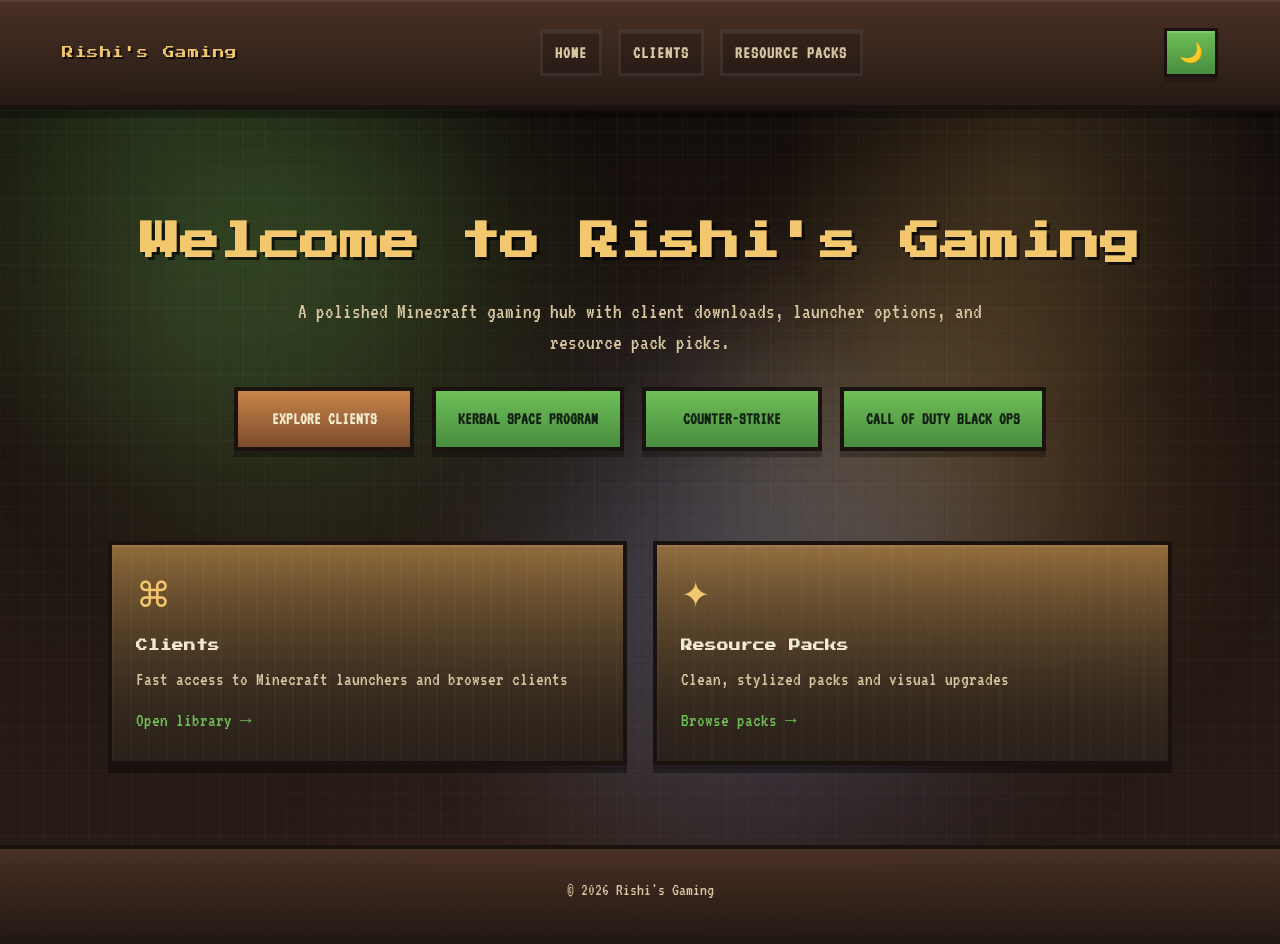
<file: index.html>
<!DOCTYPE html>
<html lang="en">
<head>
  <meta charset="UTF-8">
  <meta name="viewport" content="width=device-width, initial-scale=1.0">
  <title>Rishi's Gaming</title>
  <link rel="stylesheet" href="styles.css">
  <link href="https://fonts.googleapis.com/css2?family=Inter:wght@400;600;700&family=Orbitron:wght@500&display=swap" rel="stylesheet">
</head>
<body>

  <header class="navbar">
    <div class="logo">Rishi's Gaming</div>
    <nav>
      <a href="index.html">Home</a>
      <a href="clients.html">Clients</a>
      <a href="resourcepacks.html">Resource Packs</a>
    </nav>
    <button id="themeToggle" class="theme-toggle" title="Toggle dark/light mode" aria-label="Toggle dark/light mode">🌙</button>
  </header>

  <div class="animated-bg">
    <div class="gradient-orb orb-1"></div>
    <div class="gradient-orb orb-2"></div>
    <div class="gradient-orb orb-3"></div>
  </div>

  <section class="hero">
    <h1 class="hero-title">Welcome to Rishi's Gaming</h1>
    <p class="hero-subtitle">A polished Minecraft gaming hub with client downloads, launcher options, and resource pack picks.</p>
    <div class="hero-actions">
      <a class="btn btn-secondary" href="clients.html">Explore clients</a>
      <a class="btn btn-primary" href="ksp.html">Kerbal Space Program</a>
      <a class="btn btn-primary" href="counterstrike.html">Counter-Strike</a>
      <a class="btn btn-primary" href="zombies.html">Call of Duty Black Ops</a>
    </div>
  </section>

  <section id="sections" class="sections" aria-label="Featured sections">
    <a href="clients.html" class="card card3">
      <div class="card-content">
        <span class="card-icon">⌘</span>
        <h2>Clients</h2>
        <p>Fast access to Minecraft launchers and browser clients</p>
        <span class="card-link">Open library →</span>
      </div>
    </a>

    <a href="resourcepacks.html" class="card card3">
      <div class="card-content">
        <span class="card-icon">✦</span>
        <h2>Resource Packs</h2>
        <p>Clean, stylized packs and visual upgrades</p>
        <span class="card-link">Browse packs →</span>
      </div>
    </a>
  </section>

  <footer class="footer">
    <p>© 2026 Rishi's Gaming</p>
  </footer>

  <script src="theme.js"></script>
</body>
</html>
</file>
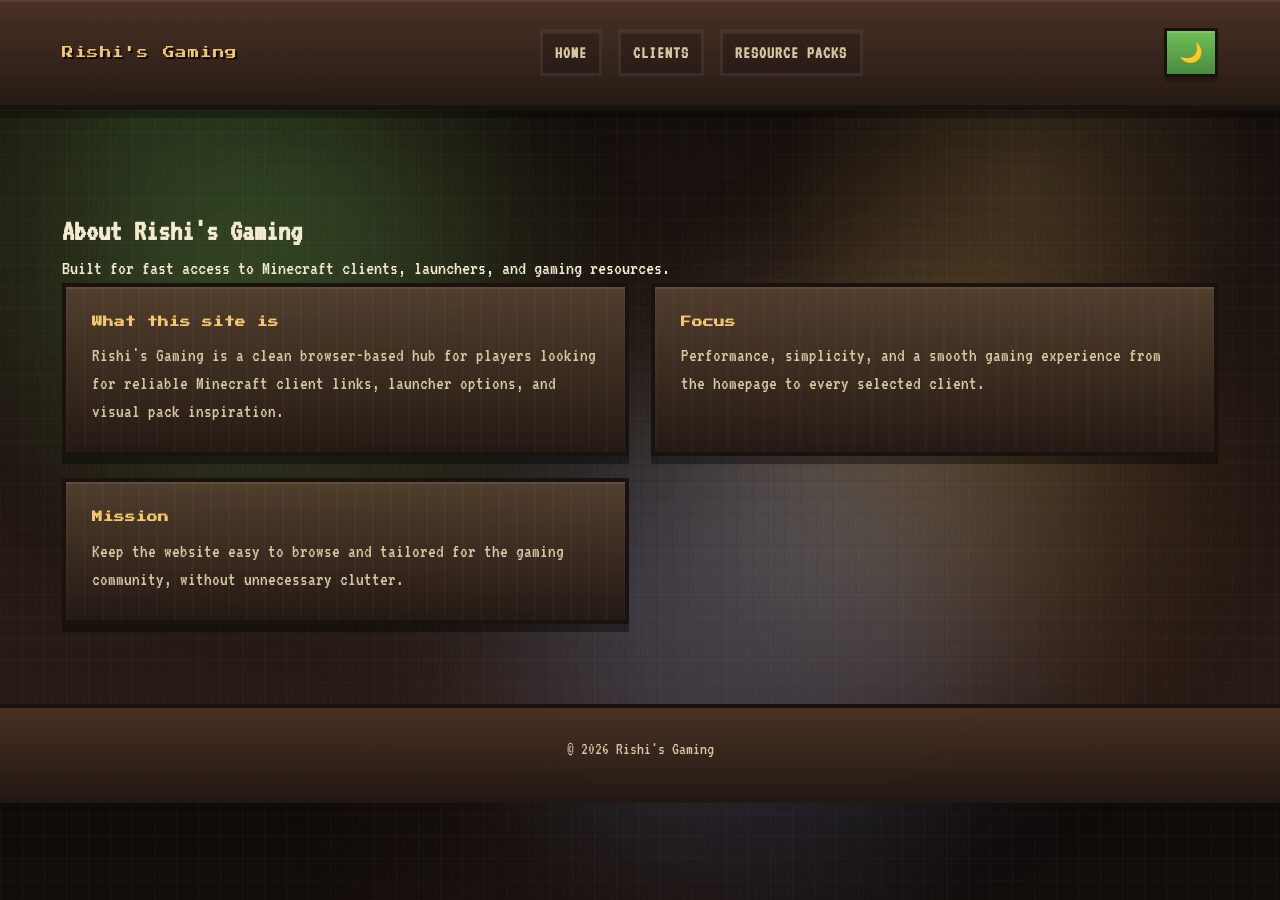
<file: about.html>
<!DOCTYPE html>
<html lang="en">
<head>
  <meta charset="UTF-8">
  <meta name="viewport" content="width=device-width, initial-scale=1.0">
  <title>About - Rishi's Gaming</title>
  <link rel="stylesheet" href="styles.css">
  <link href="https://fonts.googleapis.com/css2?family=Inter:wght@400;600;700&family=Orbitron:wght@500&display=swap" rel="stylesheet">
</head>
<body>

  <header class="navbar">
    <div class="logo">Rishi's Gaming</div>
    <nav>
      <a href="index.html">Home</a>
      <a href="clients.html">Clients</a>
      <a href="resourcepacks.html">Resource Packs</a>
    </nav>
    <button id="themeToggle" class="theme-toggle" title="Toggle dark/light mode" aria-label="Toggle dark/light mode">🌙</button>
  </header>

  <div class="animated-bg">
    <div class="gradient-orb orb-1"></div>
    <div class="gradient-orb orb-2"></div>
    <div class="gradient-orb orb-3"></div>
  </div>

  <section class="page">
    <h1>About Rishi's Gaming</h1>
    <p>Built for fast access to Minecraft clients, launchers, and gaming resources.</p>

    <div class="about-container">
      <div class="about-section">
        <h2>What this site is</h2>
        <p>Rishi's Gaming is a clean browser-based hub for players looking for reliable Minecraft client links, launcher options, and visual pack inspiration.</p>
      </div>

      <div class="about-section">
        <h2>Focus</h2>
        <p>Performance, simplicity, and a smooth gaming experience from the homepage to every selected client.</p>
      </div>

      <div class="about-section">
        <h2>Mission</h2>
        <p>Keep the website easy to browse and tailored for the gaming community, without unnecessary clutter.</p>
      </div>
    </div>
  </section>

  <footer class="footer">
    <p>© 2026 Rishi's Gaming</p>
  </footer>

  <script src="theme.js"></script>
</body>
</html>
</file>
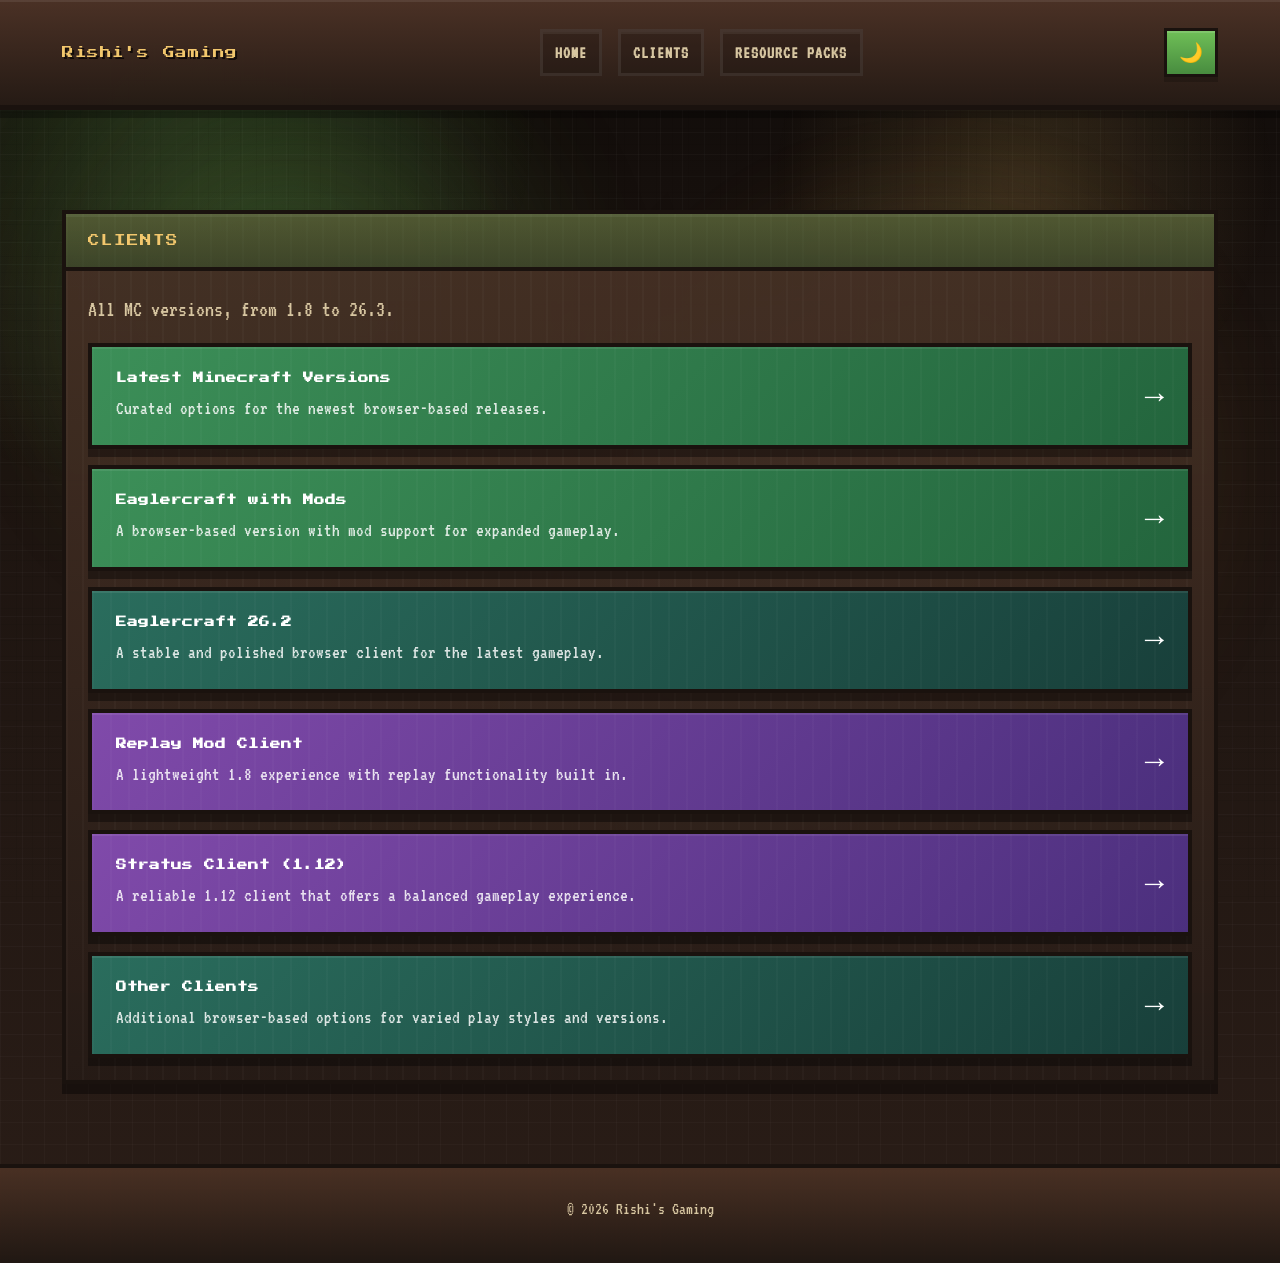
<file: clients.html>
<!DOCTYPE html>
<html lang="en">
<head>
  <meta charset="UTF-8">
  <meta name="viewport" content="width=device-width, initial-scale=1.0">
  <title>Rishi's Gaming Clients</title>
  <link rel="stylesheet" href="styles.css">
  <link href="https://fonts.googleapis.com/css2?family=Inter:wght@400;600;700&family=Orbitron:wght@500&display=swap" rel="stylesheet">
</head>
<body>

  <header class="navbar">
    <div class="logo">Rishi's Gaming</div>
    <nav>
      <a href="index.html">Home</a>
      <a href="clients.html">Clients</a>
      <a href="resourcepacks.html">Resource Packs</a>
    </nav>
    <button id="themeToggle" class="theme-toggle" title="Toggle dark/light mode" aria-label="Toggle dark/light mode">🌙</button>
  </header>

  <div class="animated-bg">
    <div class="gradient-orb orb-1"></div>
    <div class="gradient-orb orb-2"></div>
    <div class="gradient-orb orb-3"></div>
  </div>

  <section class="page">
    <div class="mc-menu-shell">
      <div class="mc-panel-header">
        <span>Clients</span>
      </div>
      <div class="mc-panel-body">
        <p class="menu-page-intro">All MC versions, from 1.8 to 26.3.</p>

        <div class="client-list">
          <a href="https://NVIDIAQuadroFX.github.io/specialclients.html" class="client-card resent">
            <div>
              <h2>Latest Minecraft Versions</h2>
              <p>Curated options for the newest browser-based releases.</p>
            </div>
            <span class="launch">→</span>
          </a>

          <a href="https://NVIDIAQuadroFX.github.io/ChromiumClient/ChromiumLauncher.html" class="client-card resent">
            <div>
              <h2>Eaglercraft with Mods</h2>
              <p>A browser-based version with mod support for expanded gameplay.</p>
            </div>
            <span class="launch">→</span>
          </a>

          <a href="https://NVIDIAQuadroFX.github.io/files/eaglercraft-26.2-r46-music.html" class="client-card eb">
            <div>
              <h2>Eaglercraft 26.2</h2>
              <p>A stable and polished browser client for the latest gameplay.</p>
            </div>
            <span class="launch">→</span>
          </a>

          <a href="https://NVIDIAQuadroFX.github.io/files/Reflex-0.0.2-1.8_WASM-GC_Offline_Download.html" class="client-card modern">
            <div>
              <h2>Replay Mod Client</h2>
              <p>A lightweight 1.8 experience with replay functionality built in.</p>
            </div>
            <span class="launch">→</span>
          </a>

          <a href="https://NVIDIAQuadroFX.github.io/files/Stratus_U2.html" class="client-card modern">
            <div>
              <h2>Stratus Client (1.12)</h2>
              <p>A reliable 1.12 client that offers a balanced gameplay experience.</p>
            </div>
            <span class="launch">→</span>
          </a>

          <a href="https://NVIDIAQuadroFX.github.io/otherclients" class="client-card eb">
            <div>
              <h2>Other Clients</h2>
              <p>Additional browser-based options for varied play styles and versions.</p>
            </div>
            <span class="launch">→</span>
          </a>
        </div>
      </div>
    </div>
  </section>

  <footer class="footer">
    <p>© 2026 Rishi's Gaming</p>
  </footer>

  <script src="theme.js"></script>
</body>
</html>
</file>
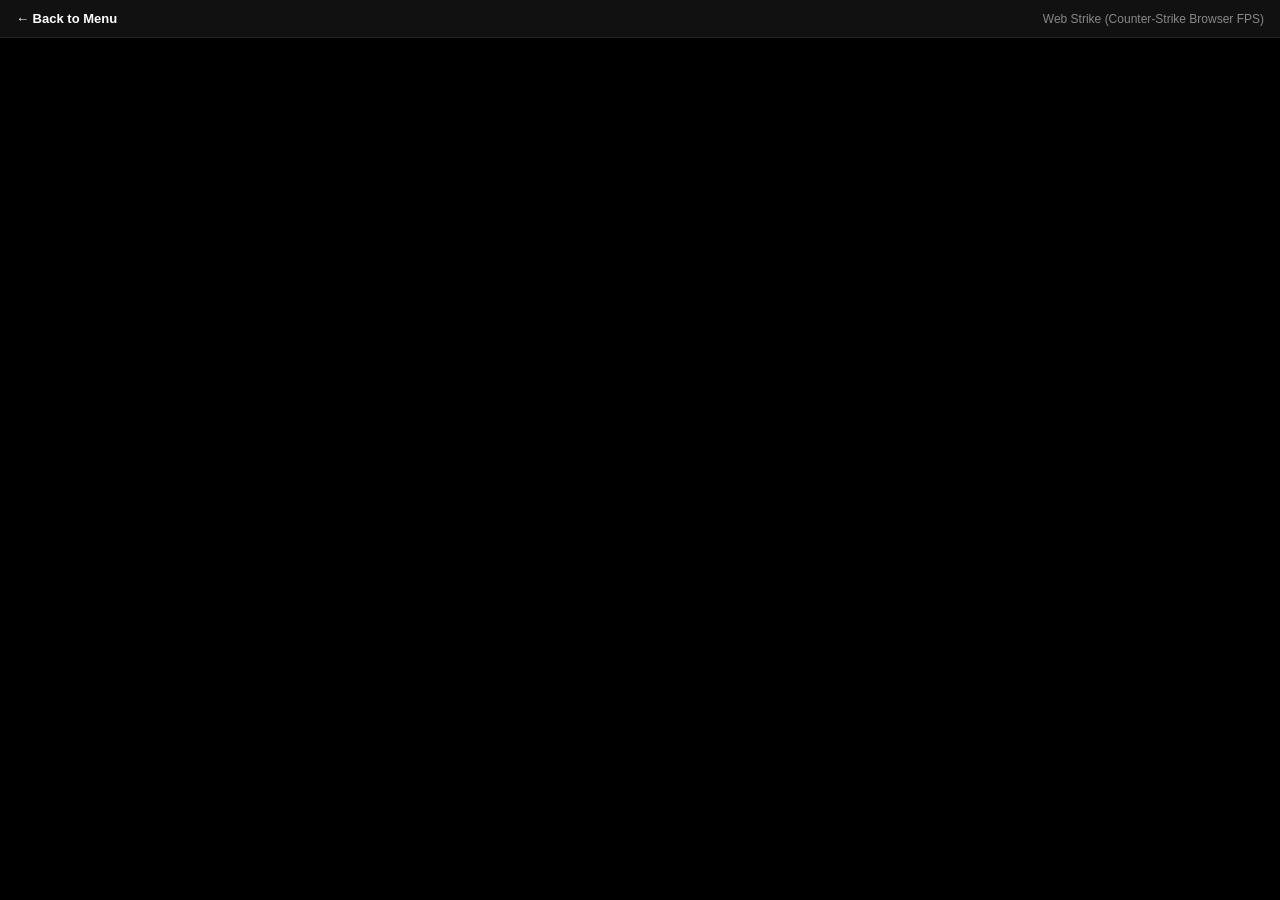
<file: counterstrike.html>
<!DOCTYPE html>
<html lang="en">
<head>
  <meta charset="UTF-8" />
  <meta name="viewport" content="width=device-width, initial-scale=1.0" />
  <title>Web Strike | CS 1.6</title>
  <style>
    * { margin: 0; padding: 0; box-sizing: border-box; }
    body, html { width: 100%; height: 100%; overflow: hidden; background: #000; font-family: -apple-system, BlinkMacSystemFont, "Segoe UI", Roboto, sans-serif; }

    /* Top navigation bar */
    .top-bar {
      height: 38px;
      width: 100%;
      background: #111;
      border-bottom: 1px solid #222;
      display: flex;
      align-items: center;
      justify-content: space-between;
      padding: 0 16px;
      z-index: 100;
    }
    .top-bar a {
      color: #fff;
      text-decoration: none;
      font-size: 13px;
      font-weight: bold;
    }
    .top-bar a:hover { color: #f59e0b; }
    .top-bar span { color: #888; font-size: 12px; }

    /* The Game Frame */
    iframe {
      width: 100%;
      height: calc(100% - 38px);
      border: none;
      display: block;
      background: #000;
    }
  </style>
</head>
<body>

  <div class="top-bar">
    <a href="index.html">← Back to Menu</a>
    <span>Web Strike (Counter-Strike Browser FPS)</span>
  </div>

  <!-- pointer-lock is essential for mouse aiming -->
  <iframe 
    src="https://webstrikegame.com/" 
    allow="autoplay; gamepad; fullscreen; pointer-lock" 
    allowfullscreen>
  </iframe>

</body>
</html>
</file>
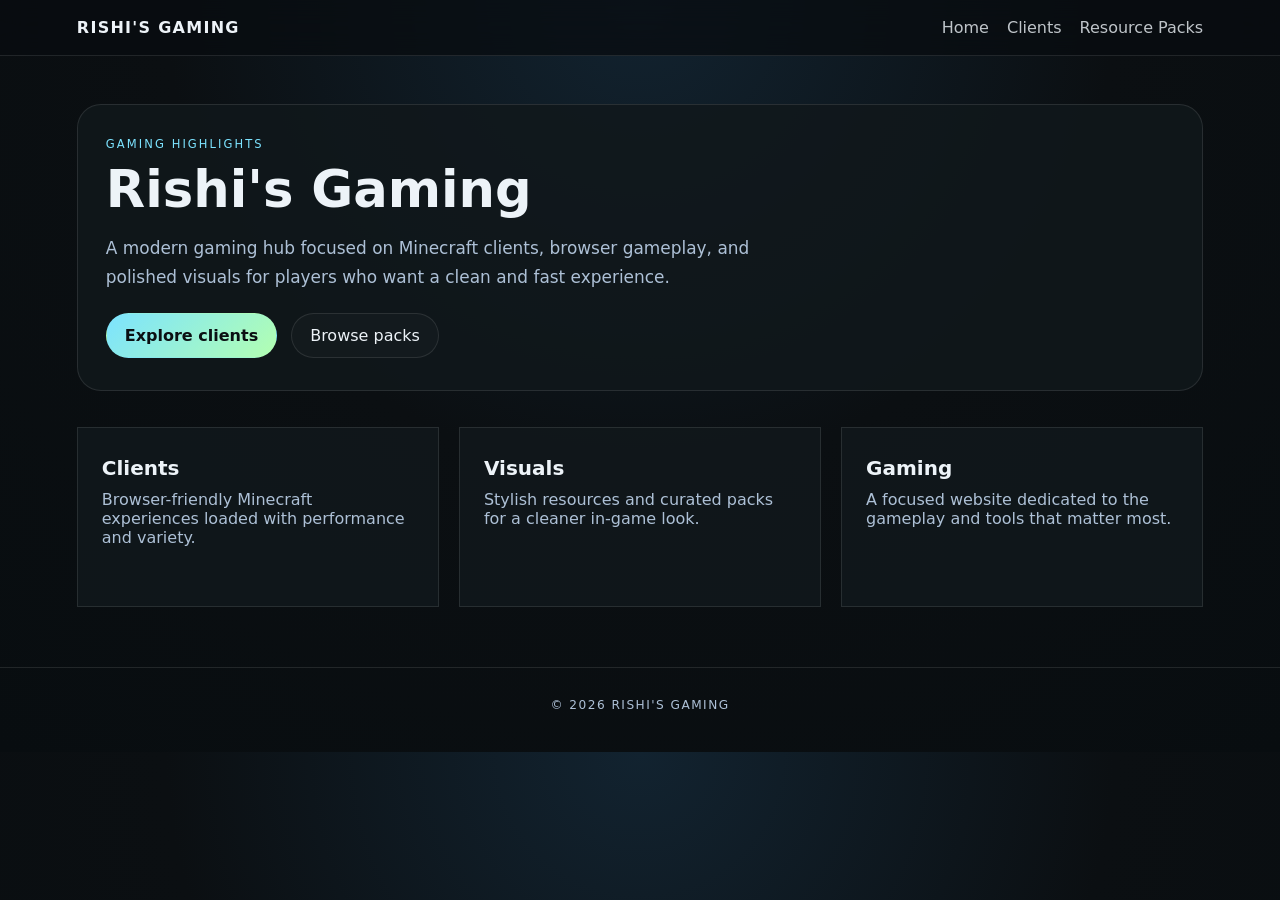
<file: dicestack88youtube.html>
<!DOCTYPE html>
<html lang="en">
<head>
  <meta charset="UTF-8">
  <meta name="viewport" content="width=device-width, initial-scale=1.0">
  <title>Gaming Highlights</title>
  <style>
    :root {
      --bg: #0b0f12;
      --panel: rgba(17, 24, 28, 0.85);
      --line: rgba(255,255,255,0.1);
      --text: #edf3f8;
      --muted: #adc0d6;
      --accent: #7ce3ff;
      --accent-2: #b3ffb1;
    }
    * { box-sizing: border-box; }
    body {
      margin: 0;
      font-family: Inter, system-ui, sans-serif;
      background: radial-gradient(circle at top, #122330 0%, #0b0f12 48%, #080d10 100%);
      color: var(--text);
    }
    nav {
      display: flex;
      align-items: center;
      justify-content: space-between;
      padding: 18px 6%;
      border-bottom: 1px solid var(--line);
      background: rgba(9, 13, 17, 0.76);
      backdrop-filter: blur(14px);
      position: sticky;
      top: 0;
      z-index: 10;
    }
    .logo { font-weight: 800; letter-spacing: 0.08em; text-transform: uppercase; }
    .links {
      display: flex;
      gap: 18px;
      align-items: center;
      flex-wrap: wrap;
    }
    .links a {
      color: var(--text);
      text-decoration: none;
      opacity: 0.8;
    }
    .links a:hover { opacity: 1; }
    main { padding: 48px 6% 60px; }
    .hero {
      background: var(--panel);
      border: 1px solid var(--line);
      padding: 32px 28px;
      border-radius: 24px;
      margin-bottom: 28px;
    }
    .eyebrow {
      font-size: 0.72rem;
      letter-spacing: 0.18em;
      text-transform: uppercase;
      color: var(--accent);
      margin-bottom: 12px;
    }
    h1 {
      margin: 0 0 14px;
      font-size: clamp(2.4rem, 4vw, 4rem);
      line-height: 1.05;
    }
    .sub {
      max-width: 680px;
      color: var(--muted);
      font-size: 1.06rem;
      line-height: 1.7;
    }
    .cta-row {
      display: flex;
      gap: 14px;
      flex-wrap: wrap;
      margin-top: 22px;
    }
    .btn {
      display: inline-block;
      padding: 12px 18px;
      border-radius: 999px;
      border: 1px solid var(--line);
      color: var(--text);
      background: rgba(255,255,255,0.02);
      transition: .2s ease;
      text-decoration: none;
    }
    .btn.primary {
      background: linear-gradient(135deg, var(--accent), var(--accent-2));
      color: #0b0f12;
      border-color: transparent;
      font-weight: 800;
    }
    .btn:hover { transform: translateY(-2px); }
    .grid {
      display: grid;
      grid-template-columns: repeat(3, minmax(0, 1fr));
      gap: 20px;
      margin-top: 36px;
    }
    .card {
      background: var(--panel);
      border: 1px solid var(--line);
      padding: 28px 24px;
      min-height: 180px;
    }
    .card h3 {
      margin-top: 0;
      margin-bottom: 10px;
      font-size: 1.25rem;
    }
    .card p {
      margin: 0;
      color: var(--muted);
    }
    footer {
      border-top: 1px solid var(--line);
      padding: 30px 6% 40px;
      text-align: center;
      color: var(--muted);
      font-size: 0.76rem;
      letter-spacing: 0.12em;
      text-transform: uppercase;
    }
    @media (max-width: 760px) {
      .grid { grid-template-columns: 1fr; }
      .hero { padding: 28px 24px; }
      nav { flex-wrap: wrap; gap: 10px; }
      .links { width: 100%; display: flex; justify-content: flex-start; flex-wrap: wrap; }
    }
  </style>
</head>
<body>
  <nav>
    <div class="logo">Rishi's Gaming</div>
    <div class="links">
      <a href="index.html">Home</a>
      <a href="clients.html">Clients</a>
      <a href="resourcepacks.html">Resource Packs</a>
    </div>
  </nav>

  <main>
    <section class="hero">
      <div class="eyebrow">Gaming Highlights</div>
      <h1>Rishi's Gaming</h1>
      <p class="sub">A modern gaming hub focused on Minecraft clients, browser gameplay, and polished visuals for players who want a clean and fast experience.</p>
      <div class="cta-row">
        <a class="btn primary" href="clients.html">Explore clients</a>
        <a class="btn" href="resourcepacks.html">Browse packs</a>
      </div>
    </section>

    <section class="grid">
      <article class="card">
        <h3>Clients</h3>
        <p>Browser-friendly Minecraft experiences loaded with performance and variety.</p>
      </article>
      <article class="card">
        <h3>Visuals</h3>
        <p>Stylish resources and curated packs for a cleaner in-game look.</p>
      </article>
      <article class="card">
        <h3>Gaming</h3>
        <p>A focused website dedicated to the gameplay and tools that matter most.</p>
      </article>
    </section>
  </main>

  <footer>© 2026 Rishi's Gaming</footer>
</body>
</html>
</file>
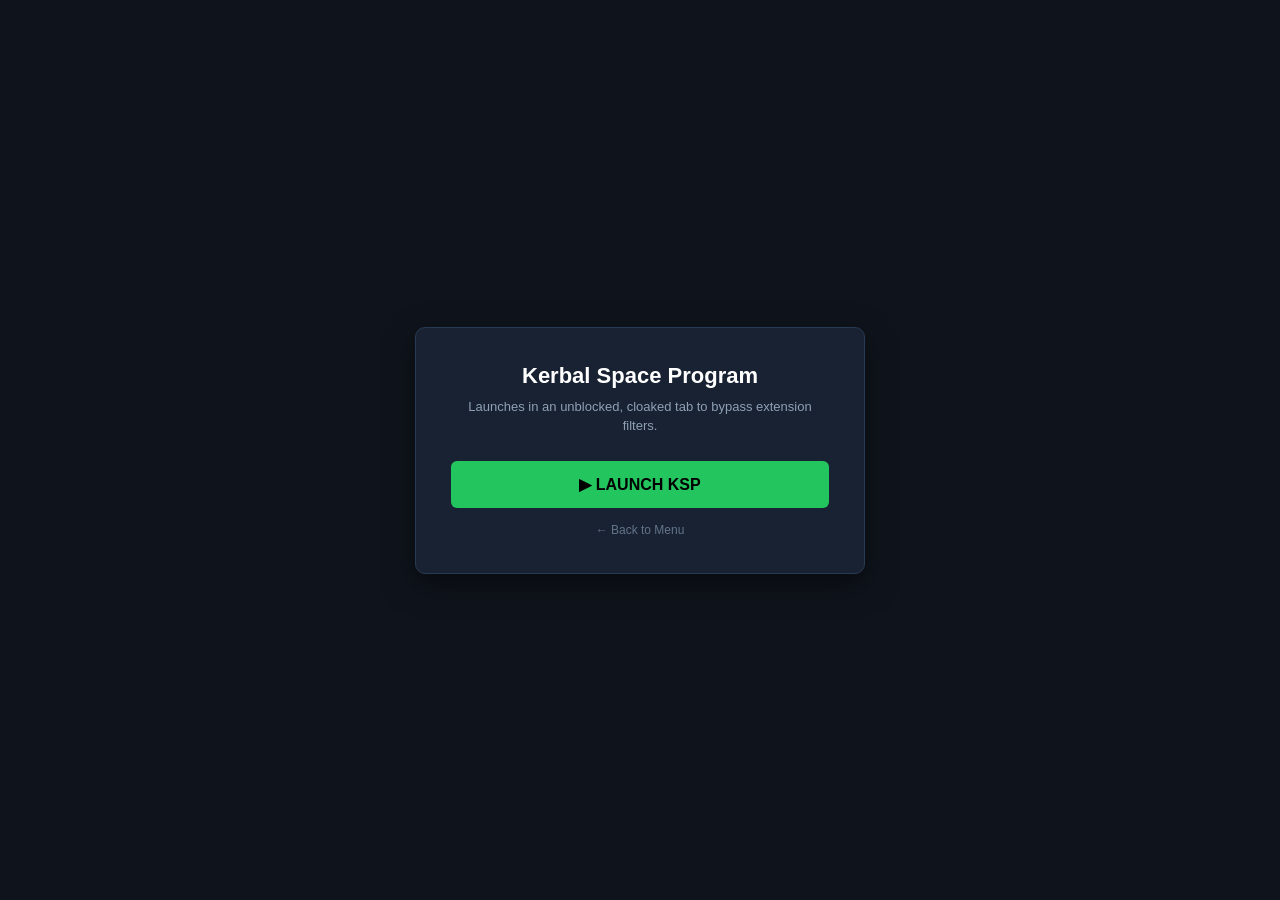
<file: ksp.html>
<!DOCTYPE html>
<html lang="en">
<head>
  <meta charset="UTF-8" />
  <meta name="viewport" content="width=device-width, initial-scale=1.0" />
  <title>Google Docs</title>
  <link rel="icon" type="image/x-icon" href="https://ssl.gstatic.com/docs/documents/images/kix-favicon7.ico">
  <style>
    * { margin: 0; padding: 0; box-sizing: border-box; }
    body {
      background: #0f141c;
      color: #fff;
      font-family: -apple-system, BlinkMacSystemFont, "Segoe UI", Roboto, sans-serif;
      height: 100vh;
      display: flex;
      flex-direction: column;
      align-items: center;
      justify-content: center;
      text-align: center;
      padding: 20px;
    }
    .launch-box {
      background: #182232;
      border: 1px solid #283b54;
      padding: 35px;
      border-radius: 10px;
      max-width: 450px;
      box-shadow: 0 10px 30px rgba(0, 0, 0, 0.5);
    }
    h2 { margin-bottom: 8px; font-size: 22px; }
    p { color: #8fa0b5; font-size: 13px; margin-bottom: 25px; line-height: 1.5; }
    
    .launch-btn {
      display: block;
      width: 100%;
      background: #22c55e;
      color: #000;
      font-weight: 800;
      font-size: 16px;
      padding: 14px;
      border: none;
      border-radius: 6px;
      cursor: pointer;
      text-decoration: none;
      transition: background 0.2s;
    }
    .launch-btn:hover { background: #16a34a; color: #fff; }
    
    .back-btn {
      display: inline-block;
      margin-top: 15px;
      color: #64748b;
      font-size: 12px;
      text-decoration: none;
    }
    .back-btn:hover { color: #94a3b8; }
  </style>
</head>
<body>

  <div class="launch-box">
    <h2>Kerbal Space Program</h2>
    <p>Launches in an unblocked, cloaked tab to bypass extension filters.</p>
    
    <button class="launch-btn" onclick="openGame()">▶ LAUNCH KSP</button>
    <a href="index.html" class="back-btn">← Back to Menu</a>
  </div>

  <script>
    function openGame() {
      // 1. Create a blank tab
      const win = window.open('about:blank', '_blank');
      if (!win) {
        alert("Please allow pop-ups to open the game.");
        return;
      }

      // 2. Disguise tab as Google Docs & inject full-screen original KSP stream
      win.document.write(`
        <!DOCTYPE html>
        <html>
        <head>
          <title>Google Docs</title>
          <link rel="icon" type="image/x-icon" href="https://ssl.gstatic.com/docs/documents/images/kix-favicon7.ico">
          <style>
            * { margin:0; padding:0; box-sizing:border-box; }
            body, html { width:100%; height:100%; overflow:hidden; background:#000; }
            iframe { width:100%; height:100%; border:none; display:block; }
          </style>
        </head>
        <body>
          <iframe 
            src="https://ksp.ishotupa.school" 
            allow="autoplay; gamepad; fullscreen; pointer-lock" 
            allowfullscreen>
          </iframe>
        </body>
        </html>
      `);
      win.document.close();
    }
  </script>

</body>
</html>
</file>
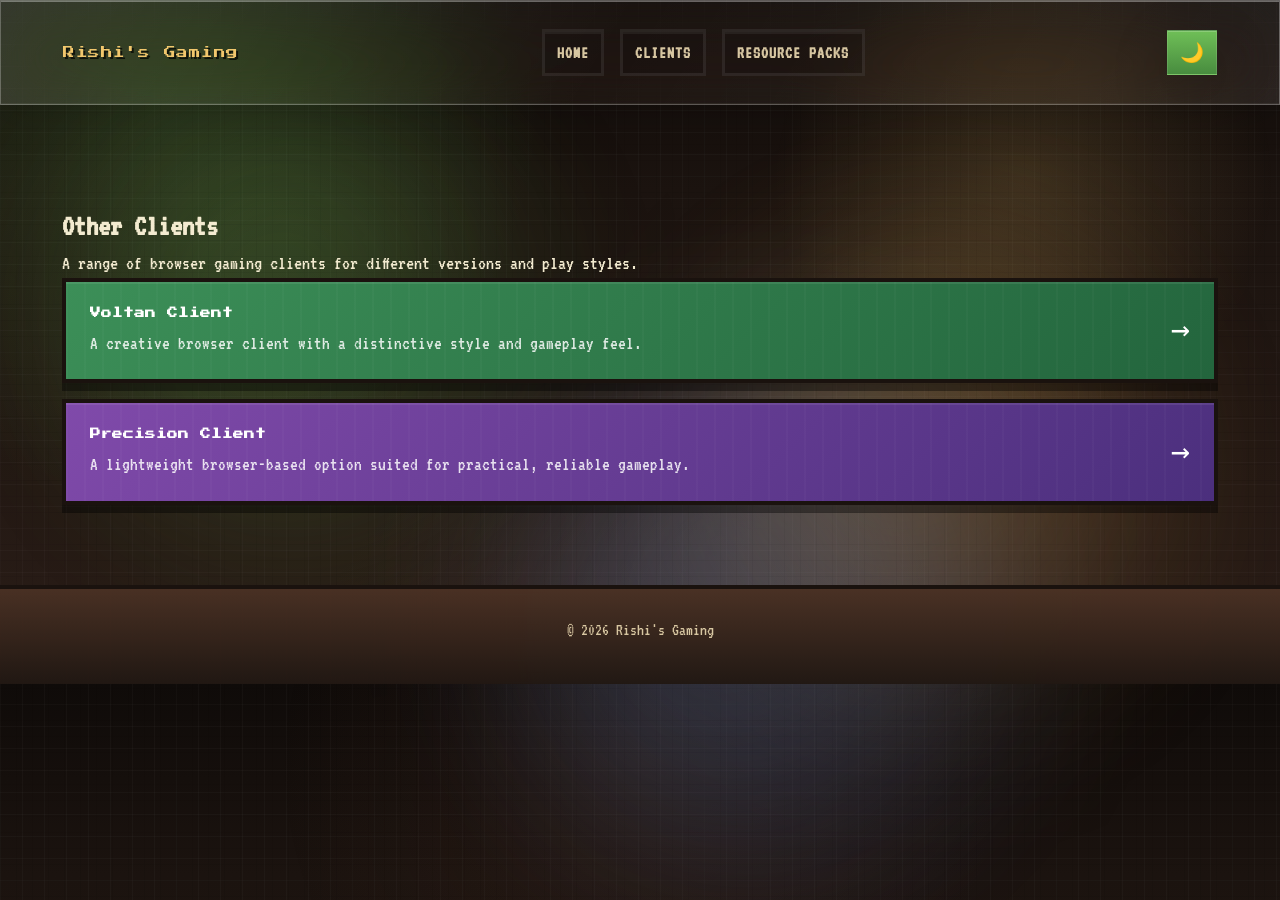
<file: otherclients.html>
<!DOCTYPE html>
<html lang="en">
<head>
  <meta charset="UTF-8">
  <meta name="viewport" content="width=device-width, initial-scale=1.0">
  <title>Rishi's Gaming - Other Clients</title>
  <link rel="stylesheet" href="styles.css">
  <link rel="stylesheet" href="liquid-glass.css">
  <link href="https://fonts.googleapis.com/css2?family=Inter:wght@400;600;700&family=Orbitron:wght@500&display=swap" rel="stylesheet">
</head>
<body>

  <header class="navbar">
    <div class="logo">Rishi's Gaming</div>
    <nav>
      <a href="index.html">Home</a>
      <a href="clients.html">Clients</a>
      <a href="resourcepacks.html">Resource Packs</a>
    </nav>
    <button id="themeToggle" class="theme-toggle" title="Toggle dark/light mode" aria-label="Toggle dark/light mode">🌙</button>
  </header>

  <div class="animated-bg">
    <div class="gradient-orb orb-1"></div>
    <div class="gradient-orb orb-2"></div>
    <div class="gradient-orb orb-3"></div>
  </div>

  <section class="page">
    <h1>Other Clients</h1>
    <p>A range of browser gaming clients for different versions and play styles.</p>

    <div class="client-list">
      <a href="https://NVIDIAQuadroFX.github.io/files/voltan-launcher.html" class="client-card resent">
        <div>
          <h2>Voltan Client</h2>
          <p>A creative browser client with a distinctive style and gameplay feel.</p>
        </div>
        <span class="launch">→</span>
      </a>

      <a href="https://NVIDIAQuadroFX.github.io/PrecisionOffline.html" class="client-card modern">
        <div>
          <h2>Precision Client</h2>
          <p>A lightweight browser-based option suited for practical, reliable gameplay.</p>
        </div>
        <span class="launch">→</span>
      </a>
    </div>
  </section>

  <footer class="footer">
    <p>© 2026 Rishi's Gaming</p>
  </footer>

  <script src="theme.js"></script>
  <script src="liquid-glass.js"></script>
</body>
</html>
</file>
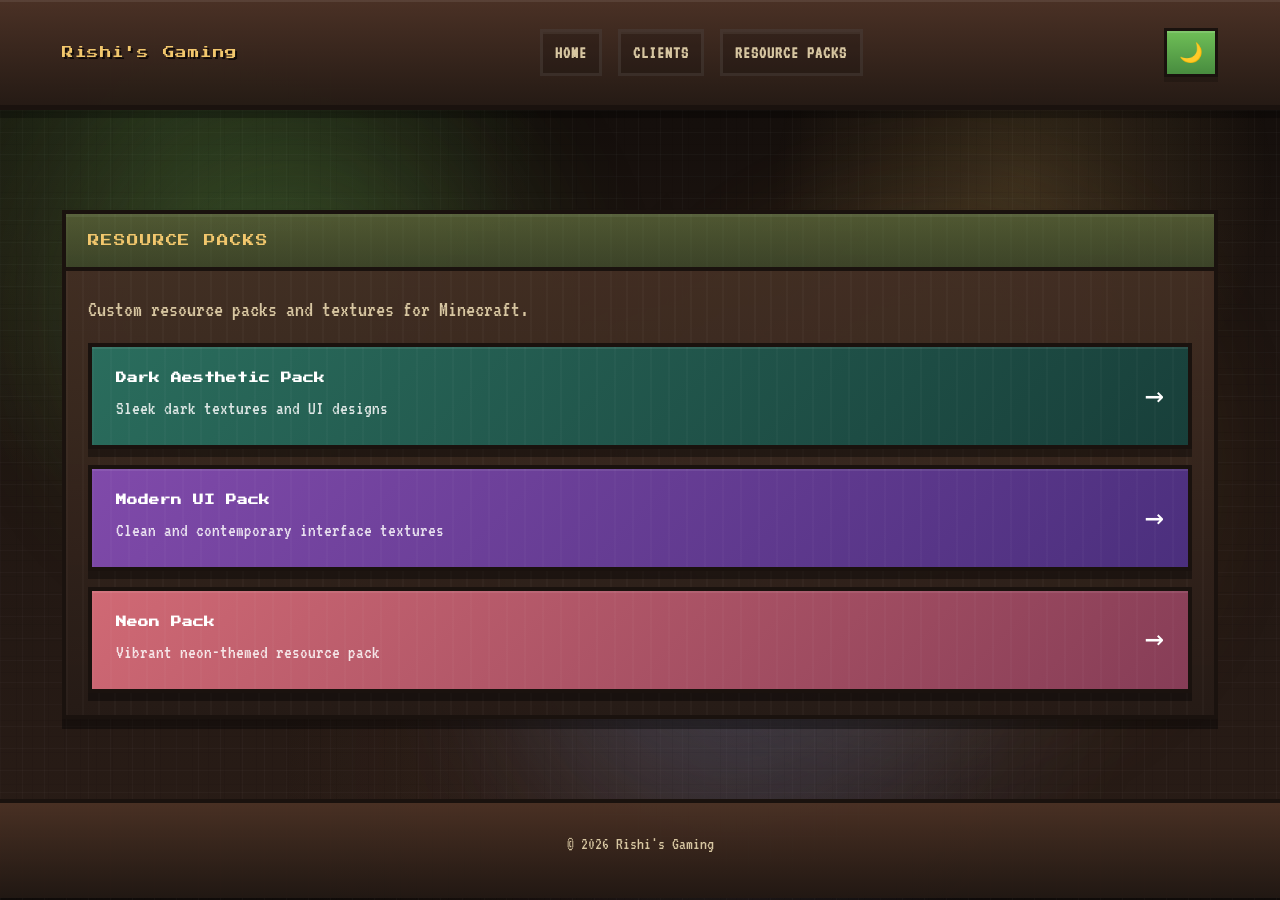
<file: resourcepacks.html>
<!DOCTYPE html>
<html lang="en">
<head>
  <meta charset="UTF-8">
  <meta name="viewport" content="width=device-width, initial-scale=1.0">
  <title>Resource Packs - Rishi's Gaming</title>
  <link rel="stylesheet" href="styles.css">
  <link href="https://fonts.googleapis.com/css2?family=Inter:wght@400;600;700&family=Orbitron:wght@500&display=swap" rel="stylesheet">
</head>
<body>

  <header class="navbar">
    <div class="logo">Rishi's Gaming</div>
    <nav>
      <a href="index.html">Home</a>
      <a href="clients.html">Clients</a>
      <a href="resourcepacks.html">Resource Packs</a>
    </nav>
    <button id="themeToggle" class="theme-toggle" title="Toggle dark/light mode" aria-label="Toggle dark/light mode">🌙</button>
  </header>

  <div class="animated-bg">
    <div class="gradient-orb orb-1"></div>
    <div class="gradient-orb orb-2"></div>
    <div class="gradient-orb orb-3"></div>
  </div>

  <section class="page">
    <div class="mc-menu-shell">
      <div class="mc-panel-header">
        <span>Resource Packs</span>
      </div>
      <div class="mc-panel-body">
        <p class="menu-page-intro">Custom resource packs and textures for Minecraft.</p>

        <div class="client-list">
          <div class="client-card eb">
            <div>
              <h2>Dark Aesthetic Pack</h2>
              <p>Sleek dark textures and UI designs</p>
            </div>
            <span class="launch">→</span>
          </div>

          <div class="client-card modern">
            <div>
              <h2>Modern UI Pack</h2>
              <p>Clean and contemporary interface textures</p>
            </div>
            <span class="launch">→</span>
          </div>

          <div class="client-card tuff">
            <div>
              <h2>Neon Pack</h2>
              <p>Vibrant neon-themed resource pack</p>
            </div>
            <span class="launch">→</span>
          </div>
        </div>
      </div>
    </div>
  </section>

  <footer class="footer">
    <p>© 2026 Rishi's Gaming</p>
  </footer>

  <script src="theme.js"></script>
</body>
</html>
</file>
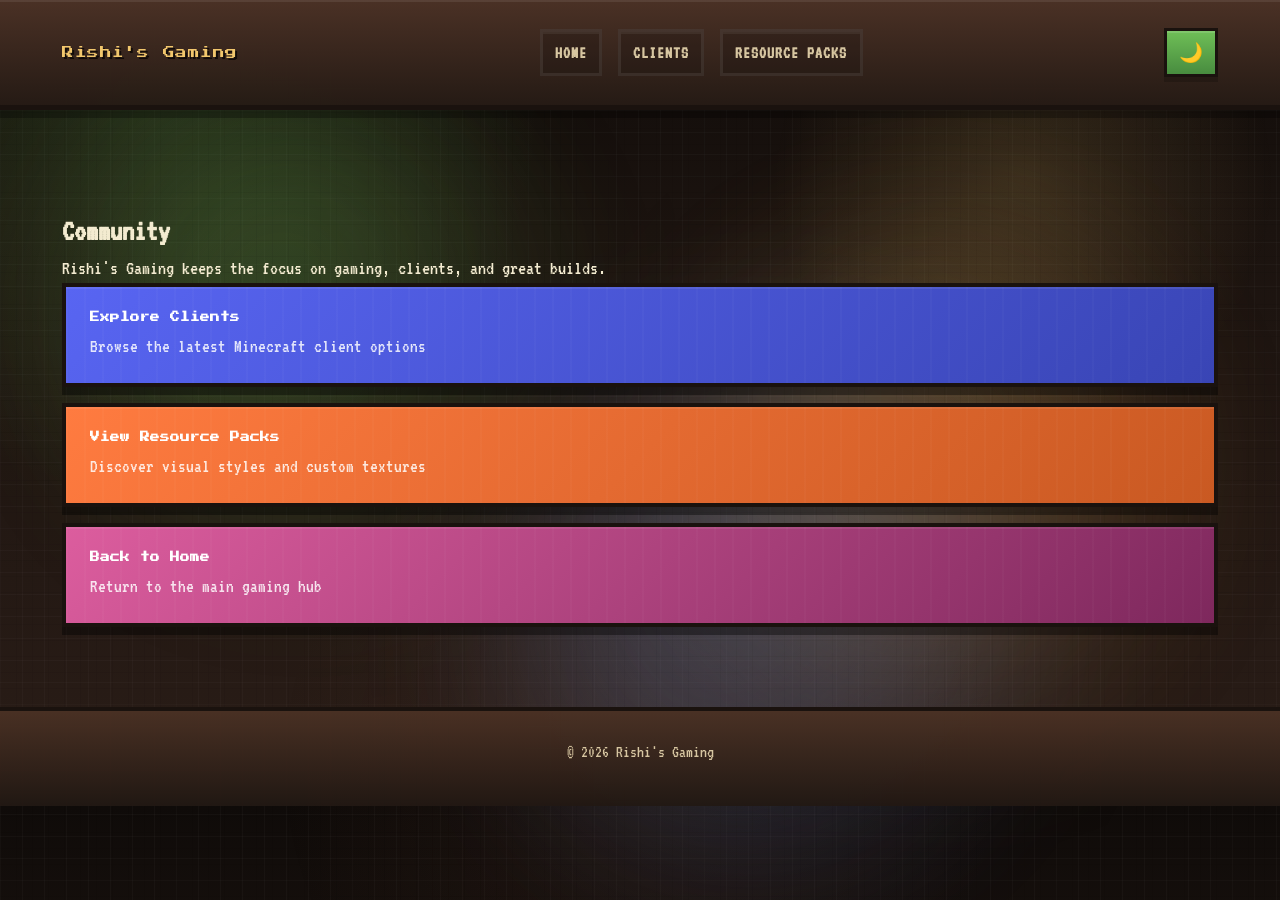
<file: socials.html>
<!DOCTYPE html>
<html lang="en">
<head>
  <meta charset="UTF-8">
  <meta name="viewport" content="width=device-width, initial-scale=1.0">
  <title>Community - Rishi's Gaming</title>
  <link rel="stylesheet" href="styles.css">
  <link href="https://fonts.googleapis.com/css2?family=Inter:wght@400;600;700&family=Orbitron:wght@500&display=swap" rel="stylesheet">
</head>
<body>

  <header class="navbar">
    <div class="logo">Rishi's Gaming</div>
    <nav>
      <a href="index.html">Home</a>
      <a href="clients.html">Clients</a>
      <a href="resourcepacks.html">Resource Packs</a>
    </nav>
    <button id="themeToggle" class="theme-toggle" title="Toggle dark/light mode" aria-label="Toggle dark/light mode">🌙</button>
  </header>

  <div class="animated-bg">
    <div class="gradient-orb orb-1"></div>
    <div class="gradient-orb orb-2"></div>
    <div class="gradient-orb orb-3"></div>
  </div>

  <section class="page">
    <h1>Community</h1>
    <p>Rishi's Gaming keeps the focus on gaming, clients, and great builds.</p>

    <div class="wide-list">
      <a class="wide-card discord" href="clients.html">
        <div class="wide-card-text">
          <h3>Explore Clients</h3>
          <p>Browse the latest Minecraft client options</p>
        </div>
      </a>

      <a class="wide-card reddit" href="resourcepacks.html">
        <div class="wide-card-text">
          <h3>View Resource Packs</h3>
          <p>Discover visual styles and custom textures</p>
        </div>
      </a>

      <a class="wide-card instagram" href="index.html">
        <div class="wide-card-text">
          <h3>Back to Home</h3>
          <p>Return to the main gaming hub</p>
        </div>
      </a>
    </div>
  </section>

  <footer class="footer">
    <p>© 2026 Rishi's Gaming</p>
  </footer>

  <script src="theme.js"></script>
</body>
</html>
</file>
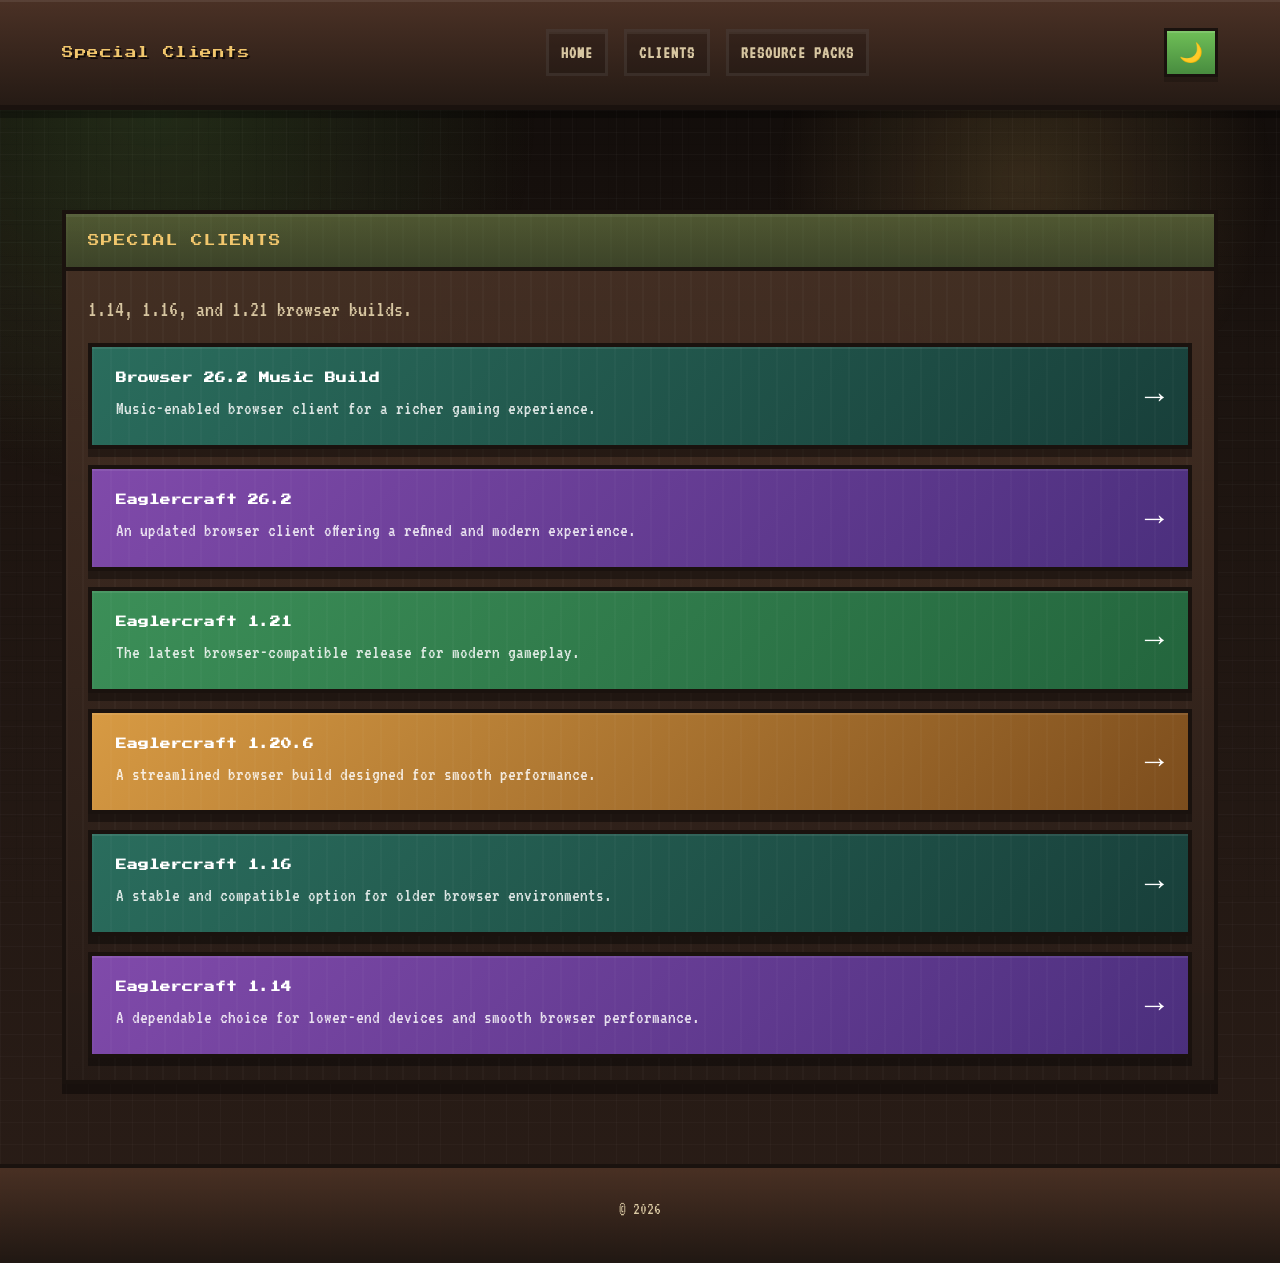
<file: specialclients.html>
<!DOCTYPE html>
<html lang="en">
<head>
  <meta charset="UTF-8">
  <meta name="viewport" content="width=device-width, initial-scale=1.0">
  <title>Special Clients</title>
  <link rel="stylesheet" href="styles.css">
  <link href="https://fonts.googleapis.com/css2?family=Press+Start+2P&family=VT323&display=swap" rel="stylesheet">
</head>
<body>

  <header class="navbar">
    <div class="logo">Special Clients</div>
    <nav>
      <a href="index.html">Home</a>
      <a href="clients.html">Clients</a>
      <a href="resourcepacks.html">Resource Packs</a>
    </nav>
    <button id="themeToggle" class="theme-toggle" title="Toggle dark/light mode" aria-label="Toggle dark/light mode">🌙</button>
  </header>

  <div class="animated-bg"></div>

  <section class="page">
    <div class="mc-menu-shell">
      <div class="mc-panel-header">
        <span>Special Clients</span>
      </div>
      <div class="mc-panel-body">
        <p class="menu-page-intro">1.14, 1.16, and 1.21 browser builds.</p>

        <div class="client-list">
          <a href="https://NVIDIAQuadroFX.github.io/files/eaglercraft-26.2-r46-music.html" class="client-card eb">
            <div>
              <h2>Browser 26.2 Music Build</h2>
              <p>Music-enabled browser client for a richer gaming experience.</p>
            </div>
            <span class="launch">→</span>
          </a>

          <a href="https://NVIDIAQuadroFX.github.io/files/26.2.html" class="client-card modern">
            <div>
              <h2>Eaglercraft 26.2</h2>
              <p>An updated browser client offering a refined and modern experience.</p>
            </div>
            <span class="launch">→</span>
          </a>

          <a href="https://NVIDIAQuadroFX.github.io/files/1.21.11-wasm.html" class="client-card resent">
            <div>
              <h2>Eaglercraft 1.21</h2>
              <p>The latest browser-compatible release for modern gameplay.</p>
            </div>
            <span class="launch">→</span>
          </a>

          <a href="https://NVIDIAQuadroFX.github.io/files/1.20.6-wasm.html" class="client-card launcher">
            <div>
              <h2>Eaglercraft 1.20.6</h2>
              <p>A streamlined browser build designed for smooth performance.</p>
            </div>
            <span class="launch">→</span>
          </a>

          <a href="https://NVIDIAQuadroFX.github.io/files/EaglercraftX_1.16_WASM-GC_Offline_Download.html" class="client-card eb">
            <div>
              <h2>Eaglercraft 1.16</h2>
              <p>A stable and compatible option for older browser environments.</p>
            </div>
            <span class="launch">→</span>
          </a>

          <a href="https://NVIDIAQuadroFX.github.io/files/Eaglercraft_1.14.4_WASM-GC_Offline_Download.html" class="client-card modern">
            <div>
              <h2>Eaglercraft 1.14</h2>
              <p>A dependable choice for lower-end devices and smooth browser performance.</p>
            </div>
            <span class="launch">→</span>
          </a>
        </div>
      </div>
    </div>
  </section>

  <footer class="footer">
    <p>© 2026</p>
  </footer>

  <script src="theme.js"></script>
</body>
</html>
</file>
<file: styles.css>
@import url('https://fonts.googleapis.com/css2?family=Press+Start+2P&family=VT323&display=swap');

:root {
  --bg: #0f0b09;
  --bg-2: #1b130f;
  --bg-3: #2a1d17;
  --bg-4: #3a2a20;
  --dirt-1: #5b3829;
  --dirt-2: #704b35;
  --dirt-3: #8a6749;
  --grass-1: #6fbf57;
  --grass-2: #488c3f;
  --grass-3: #2b5c2d;
  --stone-1: #b3b0a4;
  --stone-2: #7b766d;
  --stone-3: #5b5750;
  --panel: #2d1f18;
  --panel-2: #3d2d24;
  --panel-3: #5a4131;
  --text: #f3ebd0;
  --text-soft: #d7c6a1;
  --border: #1a120e;
  --shadow: rgba(0, 0, 0, 0.5);
  --gold: #f2c76d;
  --gold-deep: #d9963d;
  --blue: #9ac4ff;
  --red: #d65a5a;
  --menu-glow: rgba(111, 191, 87, 0.16);
  --block-shadow: 0 8px 0 rgba(0, 0, 0, 0.38), inset 0 2px 0 rgba(255,255,255,0.08);
}

body.light-mode {
  --bg: #d6a76a;
  --bg-2: #e9d3a0;
  --bg-3: #f0e0bd;
  --bg-4: #f8ebc7;
  --dirt-1: #b67d49;
  --dirt-2: #9a6538;
  --dirt-3: #c6884c;
  --grass-1: #7ecb6f;
  --grass-2: #59a34c;
  --grass-3: #3f7f3d;
  --stone-1: #d9d2be;
  --stone-2: #b8af98;
  --stone-3: #918678;
  --panel: #d1b882;
  --panel-2: #c8965d;
  --panel-3: #b97d47;
  --text: #201711;
  --text-soft: #503e2e;
  --border: #563f2b;
  --shadow: rgba(0, 0, 0, 0.18);
  --gold: #d7962d;
  --gold-deep: #b76a14;
  --blue: #3d7dd8;
  --red: #ba3d3d;
  --menu-glow: rgba(126, 203, 111, 0.1);
  --block-shadow: 0 7px 0 rgba(0,0,0,0.14), inset 0 2px 0 rgba(255,255,255,0.14);
}

* {
  margin: 0;
  padding: 0;
  box-sizing: border-box;
}

html {
  scroll-behavior: smooth;
}

body {
  font-family: 'VT323', monospace;
  font-size: 20px;
  line-height: 1.45;
  color: var(--text);
  background:
    linear-gradient(rgba(255,255,255,0.025) 1px, transparent 1px),
    linear-gradient(90deg, rgba(255,255,255,0.025) 1px, transparent 1px),
    linear-gradient(180deg, var(--bg) 0%, var(--bg-2) 28%, var(--bg-3) 100%);
  background-size: 22px 22px, 22px 22px, auto;
  position: relative;
  overflow-x: hidden;
  transition: background 0.25s ease, color 0.25s ease;
}

body::before {
  content: "";
  position: fixed;
  inset: 0;
  background:
    radial-gradient(circle at 12% 12%, rgba(111, 191, 87, 0.17), transparent 28%),
    radial-gradient(circle at 80% 20%, rgba(242, 199, 109, 0.15), transparent 20%),
    radial-gradient(circle at 50% 85%, rgba(91, 56, 41, 0.18), transparent 36%);
  pointer-events: none;
}

body::after {
  content: "";
  position: fixed;
  inset: 0;
  background-image:
    linear-gradient(rgba(0,0,0,0.18) 1px, transparent 1px),
    linear-gradient(90deg, rgba(0,0,0,0.18) 1px, transparent 1px);
  background-size: 16px 16px;
  opacity: 0.22;
  pointer-events: none;
}

a {
  text-decoration: none;
  color: var(--text);
}

.navbar {
  display: flex;
  justify-content: space-between;
  align-items: center;
  gap: 16px;
  padding: 28px 62px;
  background: linear-gradient(180deg, rgba(76, 50, 38, 0.98), rgba(38, 27, 21, 0.98));
  border-bottom: 5px solid var(--border);
  box-shadow: 0 8px 0 rgba(0,0,0,0.28), inset 0 2px 0 rgba(255,255,255,0.08);
  position: sticky;
  top: 0;
  z-index: 100;
  flex-wrap: wrap;
}

.logo {
  font-family: 'Press Start 2P', monospace;
  font-size: 0.72rem;
  line-height: 1.8;
  letter-spacing: 0.05em;
  color: var(--gold);
  text-shadow: 2px 2px 0 rgba(0,0,0,0.68);
}

.navbar nav {
  display: flex;
  flex: 1;
  justify-content: center;
  align-items: center;
  gap: 16px;
  flex-wrap: wrap;
}

.navbar nav a {
  display: inline-flex;
  align-items: center;
  justify-content: center;
  min-height: 42px;
  padding: 8px 12px;
  background: rgba(15, 11, 9, 0.22);
  border: 3px solid rgba(255,255,255,0.08);
  color: var(--text-soft);
  font-size: 1.08rem;
  font-weight: 700;
  letter-spacing: 0.06em;
  text-transform: uppercase;
  box-shadow: inset 0 2px 0 rgba(255,255,255,0.06);
  transition: transform 0.15s ease, border-color 0.15s ease, color 0.15s ease, box-shadow 0.15s ease;
}

.navbar nav a:hover,
.navbar nav a:focus-visible {
  color: var(--gold);
  border-color: rgba(242, 199, 109, 0.6);
  box-shadow: inset 0 2px 0 rgba(255,255,255,0.08), 0 0 0 2px rgba(242, 199, 109, 0.14);
  transform: translateY(-1px);
}

.theme-toggle {
  background: linear-gradient(180deg, var(--grass-1), var(--grass-2));
  border: 3px solid var(--border);
  color: #1e2b1c;
  padding: 10px 12px;
  cursor: pointer;
  font-size: 1.2rem;
  box-shadow: inset 0 2px 0 rgba(255,255,255,0.12), 0 5px 0 rgba(0, 0, 0, 0.2);
}

.hero,
.page {
  position: relative;
  z-index: 1;
  max-width: 1200px;
  margin: 0 auto;
  padding: 100px 22px 80px;
}

.hero {
  text-align: center;
}

.hero-title {
  font-family: 'Press Start 2P', monospace;
  font-size: clamp(1.25rem, 4vw, 2.5rem);
  line-height: 1.6;
  color: var(--gold);
  text-shadow: 3px 3px 0 rgba(0,0,0,0.62);
  margin-bottom: 22px;
}

.hero-subtitle {
  max-width: 760px;
  margin: 0 auto 28px;
  font-size: 1.35rem;
  color: var(--text-soft);
}

.hero-actions {
  display: flex;
  justify-content: center;
  flex-wrap: wrap;
  gap: 18px;
}

.btn,
.btn-primary,
.btn-secondary {
  display: inline-flex;
  align-items: center;
  justify-content: center;
  min-width: 180px;
  padding: 16px 22px;
  border: 4px solid var(--border);
  box-shadow: 0 6px 0 rgba(0,0,0,0.28);
  font-weight: 700;
  font-size: 1.05rem;
  text-transform: uppercase;
  transition: transform 0.15s ease, box-shadow 0.15s ease;
}

.btn:hover,
.btn-primary:hover,
.btn-secondary:hover {
  transform: translateY(-2px);
  box-shadow: 0 8px 0 rgba(0,0,0,0.28);
}

.btn-primary {
  background: linear-gradient(180deg, var(--grass-1), var(--grass-2));
  color: #112012;
}

.btn-secondary {
  background: linear-gradient(180deg, #c98447, #7a4b2d);
  color: var(--text);
}

.sections {
  max-width: 1100px;
  margin: 0 auto;
  padding: 10px 18px 80px;
  display: grid;
  grid-template-columns: repeat(2, minmax(260px, 1fr));
  gap: 26px;
  position: relative;
  z-index: 1;
}

.mc-menu-shell {
  position: relative;
  background: linear-gradient(180deg, rgba(70, 49, 37, 0.96), rgba(38, 27, 22, 0.98));
  border: 4px solid var(--border);
  box-shadow: 0 10px 0 rgba(0,0,0,0.38), inset 0 3px 0 rgba(255,255,255,0.07);
  overflow: hidden;
}

.mc-menu-shell::before {
  content: "";
  position: absolute;
  inset: 0;
  background: repeating-linear-gradient(
    90deg,
    rgba(255,255,255,0.025) 0,
    rgba(255,255,255,0.025) 2px,
    transparent 2px,
    transparent 16px
  );
  pointer-events: none;
}

.mc-panel-header {
  position: relative;
  display: flex;
  align-items: center;
  justify-content: space-between;
  padding: 18px 22px;
  background: linear-gradient(180deg, rgba(111, 191, 87, 0.28), rgba(55, 89, 46, 0.5));
  border-bottom: 4px solid var(--border);
  font-family: 'Press Start 2P', monospace;
  font-size: 0.72rem;
  letter-spacing: 0.08em;
  color: var(--gold);
  text-transform: uppercase;
}

.mc-panel-body {
  position: relative;
  padding: 22px;
}

.menu-page-intro {
  margin-bottom: 18px;
  color: var(--text-soft);
  font-size: 1.4rem;
}

.card,
.client-card,
.about-section,
.wide-card {
  position: relative;
  display: block;
  border: 4px solid var(--border);
  background: linear-gradient(180deg, rgba(255,255,255,0.04), rgba(0,0,0,0.08)), linear-gradient(180deg, rgba(70, 50, 36, 0.95), rgba(41, 29, 22, 0.98));
  box-shadow: var(--block-shadow);
  transition: transform 0.15s ease, box-shadow 0.15s ease;
}

.card {
  overflow: hidden;
  min-height: 200px;
  padding: 26px 24px;
  display: flex;
  align-items: flex-end;
}

.card::before,
.client-card::before,
.wide-card::before,
.about-section::before {
  content: "";
  position: absolute;
  inset: 0;
  background: repeating-linear-gradient(
    90deg,
    rgba(255,255,255,0.03) 0,
    rgba(255,255,255,0.03) 2px,
    transparent 2px,
    transparent 18px
  );
  opacity: 0.72;
}

.card:hover,
.client-card:hover,
.wide-card:hover,
.about-section:hover {
  transform: translateY(-3px);
}

.card-content,
.client-card > div,
.wide-card-text,
.about-section > * {
  position: relative;
  z-index: 1;
}

.card-icon {
  display: inline-block;
  margin-bottom: 14px;
  font-size: 2.2rem;
  color: var(--gold);
}

.card h2,
.client-card h2,
.about-section h2,
.wide-card h3 {
  font-family: 'Press Start 2P', monospace;
  line-height: 1.7;
}

.card h2 {
  font-size: 0.72rem;
  margin-bottom: 10px;
  color: var(--text);
}

.card p,
.card-link,
.client-card p,
.wide-card p,
.about-section p {
  position: relative;
  z-index: 1;
  color: var(--text-soft);
  font-size: 1.2rem;
}

.card-link {
  display: inline-block;
  margin-top: 14px;
  color: var(--grass-1);
}

.card1 {
  background:
    linear-gradient(180deg, rgba(111, 191, 87, 0.14), rgba(43, 34, 27, 0.92)),
    linear-gradient(180deg, rgba(72, 140, 63, 0.9), rgba(31, 24, 20, 0.98));
}

.card-ksp {
  background:
    linear-gradient(180deg, rgba(110, 255, 152, 0.15), rgba(23, 40, 29, 0.93)),
    linear-gradient(180deg, rgba(35, 112, 67, 0.95), rgba(12, 31, 18, 0.98));
}

.card-ksp .card-link,
.card-ksp .card-icon {
  color: #b9ffca;
}

.card3 {
  background:
    linear-gradient(180deg, rgba(242, 199, 109, 0.12), rgba(43, 34, 27, 0.92)),
    linear-gradient(180deg, rgba(142, 102, 55, 0.9), rgba(31, 24, 20, 0.98));
}

.client-list,
.wide-list {
  display: flex;
  flex-direction: column;
  gap: 16px;
}

.client-card,
.wide-card {
  display: flex;
  justify-content: space-between;
  align-items: center;
  padding: 22px 24px;
  min-height: 90px;
}

.client-card h2,
.wide-card h3 {
  font-size: 0.66rem;
  margin-bottom: 8px;
  color: #fff;
}

.client-card p,
.wide-card p {
  color: rgba(255,255,255,0.84);
}

.launch {
  position: relative;
  z-index: 1;
  font-size: 2rem;
  color: #fff;
}

.eb { background: linear-gradient(135deg, #2a6d5d, #183f3a); }
.modern { background: linear-gradient(135deg, #804aaa, #4b2f7d); }
.tuff { background: linear-gradient(135deg, #d06974, #863d57); }
.resent { background: linear-gradient(135deg, #3c8f58, #23653d); }
.launcher { background: linear-gradient(135deg, #d79a43, #7c4d1d); }

.about-container {
  display: grid;
  grid-template-columns: repeat(2, minmax(0, 1fr));
  gap: 22px;
}

.about-section {
  padding: 26px;
  background:
    linear-gradient(180deg, rgba(255,255,255,0.03), rgba(0,0,0,0.08)),
    linear-gradient(180deg, rgba(78, 57, 39, 0.95), rgba(39, 28, 22, 0.98));
}

.about-section h2 {
  font-size: 0.66rem;
  margin-bottom: 12px;
  color: var(--gold);
}

.wide-card {
  min-height: 92px;
}

.wide-card h3 {
  font-size: 0.6rem;
}

.youtube { background: linear-gradient(135deg, #f23b3b, #9d1717); }
.discord { background: linear-gradient(135deg, #5865f2, #3945b5); }
.reddit { background: linear-gradient(135deg, #ff7b40, #c95922); }
.instagram { background: linear-gradient(135deg, #dc5d9e, #7e285d); }
.twitter { background: linear-gradient(135deg, #40b0ff, #156fb3); }

.footer {
  position: relative;
  z-index: 1;
  text-align: center;
  padding: 28px 20px 42px;
  background: linear-gradient(180deg, rgba(74, 49, 36, 0.98), rgba(33, 24, 19, 0.98));
  color: var(--text-soft);
  border-top: 4px solid var(--border);
  font-size: 1.08rem;
}

.animated-bg {
  position: fixed;
  inset: 0;
  z-index: 0;
  pointer-events: none;
  opacity: 0.9;
}

.gradient-orb {
  position: absolute;
  border-radius: 50%;
  filter: blur(90px);
  opacity: 0.55;
}

.orb-1 {
  width: 420px;
  height: 420px;
  left: 8%;
  top: 13%;
  background: linear-gradient(135deg, rgba(111, 191, 87, 0.7), rgba(59, 103, 47, 0.28));
}

.orb-2 {
  width: 420px;
  height: 420px;
  right: 10%;
  top: 30%;
  background: linear-gradient(135deg, rgba(242, 199, 109, 0.72), rgba(158, 98, 39, 0.34));
}

.orb-3 {
  width: 460px;
  height: 460px;
  left: 42%;
  bottom: 5%;
  background: linear-gradient(135deg, rgba(156, 195, 255, 0.58), rgba(77, 117, 240, 0.24));
}

body.light-mode .navbar,
body.light-mode .footer,
body.light-mode .mc-menu-shell,
body.light-mode .card,
body.light-mode .client-card,
body.light-mode .about-section,
body.light-mode .wide-card {
  box-shadow: 0 7px 0 rgba(0,0,0,0.12), inset 0 2px 0 rgba(255,255,255,0.12);
}

body.light-mode .navbar {
  background: linear-gradient(180deg, rgba(184, 126, 72, 0.98), rgba(151, 103, 58, 0.96));
}

body.light-mode .footer {
  background: linear-gradient(180deg, rgba(190, 142, 82, 0.98), rgba(148, 102, 61, 0.96));
}

body.light-mode .mc-menu-shell {
  background: linear-gradient(180deg, rgba(190, 147, 96, 0.96), rgba(149, 104, 61, 0.98));
}

body.light-mode .card,
body.light-mode .client-card,
body.light-mode .about-section,
body.light-mode .wide-card {
  background: linear-gradient(180deg, rgba(255,255,255,0.1), rgba(0,0,0,0.05)), linear-gradient(180deg, rgba(200, 159, 96, 0.9), rgba(145, 102, 63, 0.96));
}

@media (max-width: 768px) {
  .navbar {
    padding: 20px 22px;
  }

  .navbar nav {
    width: 100%;
    justify-content: flex-start;
  }

  .sections,
  .about-container {
    grid-template-columns: 1fr;
  }

  .client-card,
  .wide-card {
    flex-direction: column;
    align-items: flex-start;
    gap: 12px;
  }
}

@media (max-width: 480px) {
  .logo {
    font-size: 0.64rem;
  }

  .page h1,
  .hero-title,
  .card h2,
  .client-card h2,
  .about-section h2,
  .wide-card h3 {
    letter-spacing: 0.03em;
  }
}
</file>
<file: liquid-glass.css>
/* Liquid Glass — progressive enhancement for Rishi's Gaming.
   Uses layered lighting, edge reflections, displacement refraction and pointer-responsive highlights. */
:root {
  --lg-tint: rgba(235, 246, 255, .075);
  --lg-tint-strong: rgba(235, 246, 255, .13);
  --lg-edge: rgba(255, 255, 255, .28);
  --lg-edge-soft: rgba(255, 255, 255, .11);
  --lg-shadow: 0 18px 55px rgba(0, 0, 0, .24), inset 0 1px 0 rgba(255,255,255,.2);
  --lg-blur: 24px;
}
body.light-mode {
  --lg-tint: rgba(255,255,255,.43);
  --lg-tint-strong: rgba(255,255,255,.62);
  --lg-edge: rgba(255,255,255,.8);
  --lg-edge-soft: rgba(25,45,65,.12);
  --lg-shadow: 0 18px 55px rgba(35,55,80,.12), inset 0 1px 0 rgba(255,255,255,.9);
}
html { color-scheme: dark; }
body.light-mode { color-scheme: light; }

/* The filter is injected by liquid-glass.js. Keep effects on the glass surface,
   not on the text, so labels stay sharp and accessible. */
.lg-surface, .navbar, .glass-card, .card, .experience-panel, .feature-card,
.theme-toggle, .btn, .panel, .yt-card, .split-card, .player-box, .cta-inner,
.stat, .hero-badge, .tag, .status {
  position: relative;
  isolation: isolate;
  background-color: var(--lg-tint);
  border: 1px solid var(--lg-edge-soft);
  box-shadow: var(--lg-shadow);
  -webkit-backdrop-filter: blur(var(--lg-blur)) saturate(1.65);
  backdrop-filter: blur(var(--lg-blur)) saturate(1.65);
}
.navbar, body > nav {
  border-color: var(--lg-edge);
  background: linear-gradient(120deg, rgba(255,255,255,.13), rgba(255,255,255,.035) 48%, rgba(255,255,255,.085));
  box-shadow: 0 10px 40px rgba(0,0,0,.15), inset 0 1px 0 rgba(255,255,255,.34), inset 0 -1px 0 rgba(255,255,255,.06);
}
.navbar::before, .glass-card::before, .card::before, .experience-panel::before,
.feature-card::before, .theme-toggle::before, .btn::before, .panel::before,
.yt-card::before, .split-card::before, .player-box::before, .cta-inner::before,
.stat::before, .hero-badge::before, .tag::before, .status::before, .lg-surface::before {
  content: "";
  position: absolute;
  inset: 0;
  z-index: -1;
  pointer-events: none;
  border-radius: inherit;
  background:
    radial-gradient(140% 90% at var(--lg-x, 18%) var(--lg-y, 0%), rgba(255,255,255,.26), transparent 38%),
</file>
